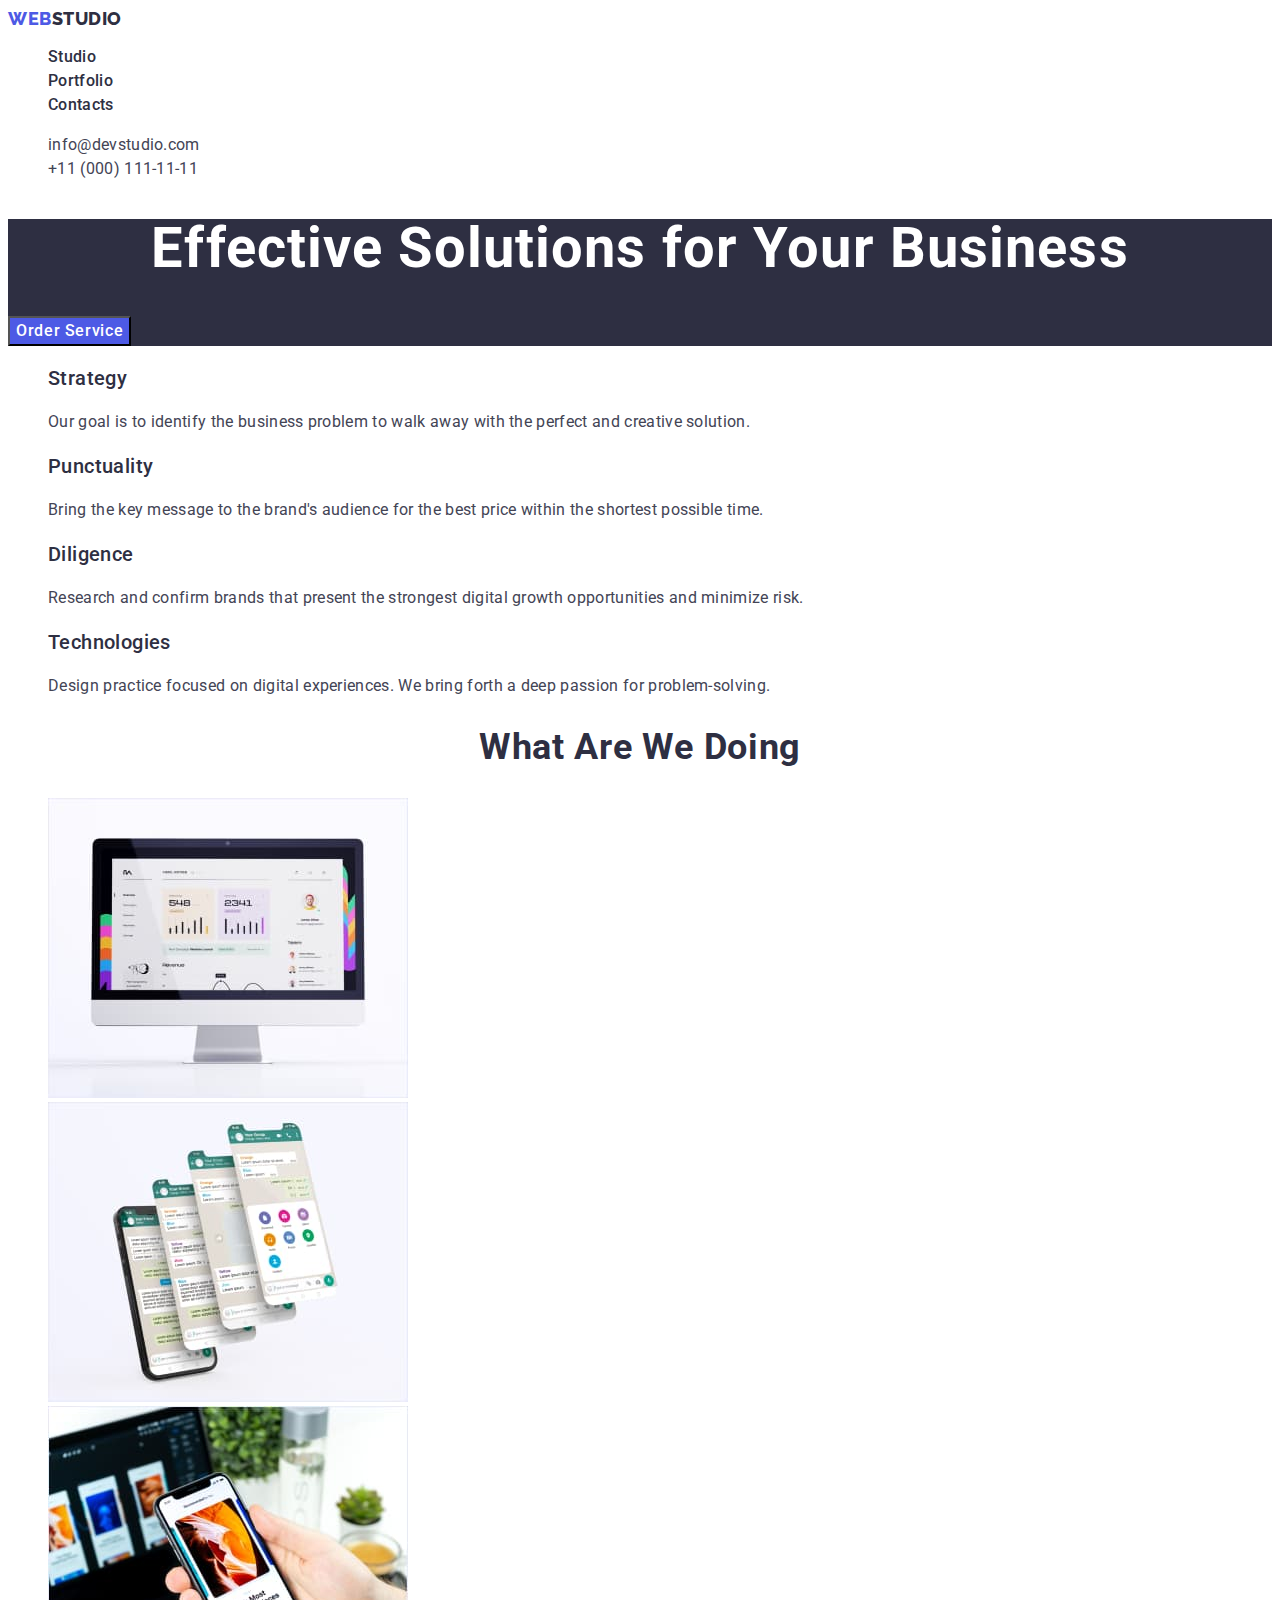
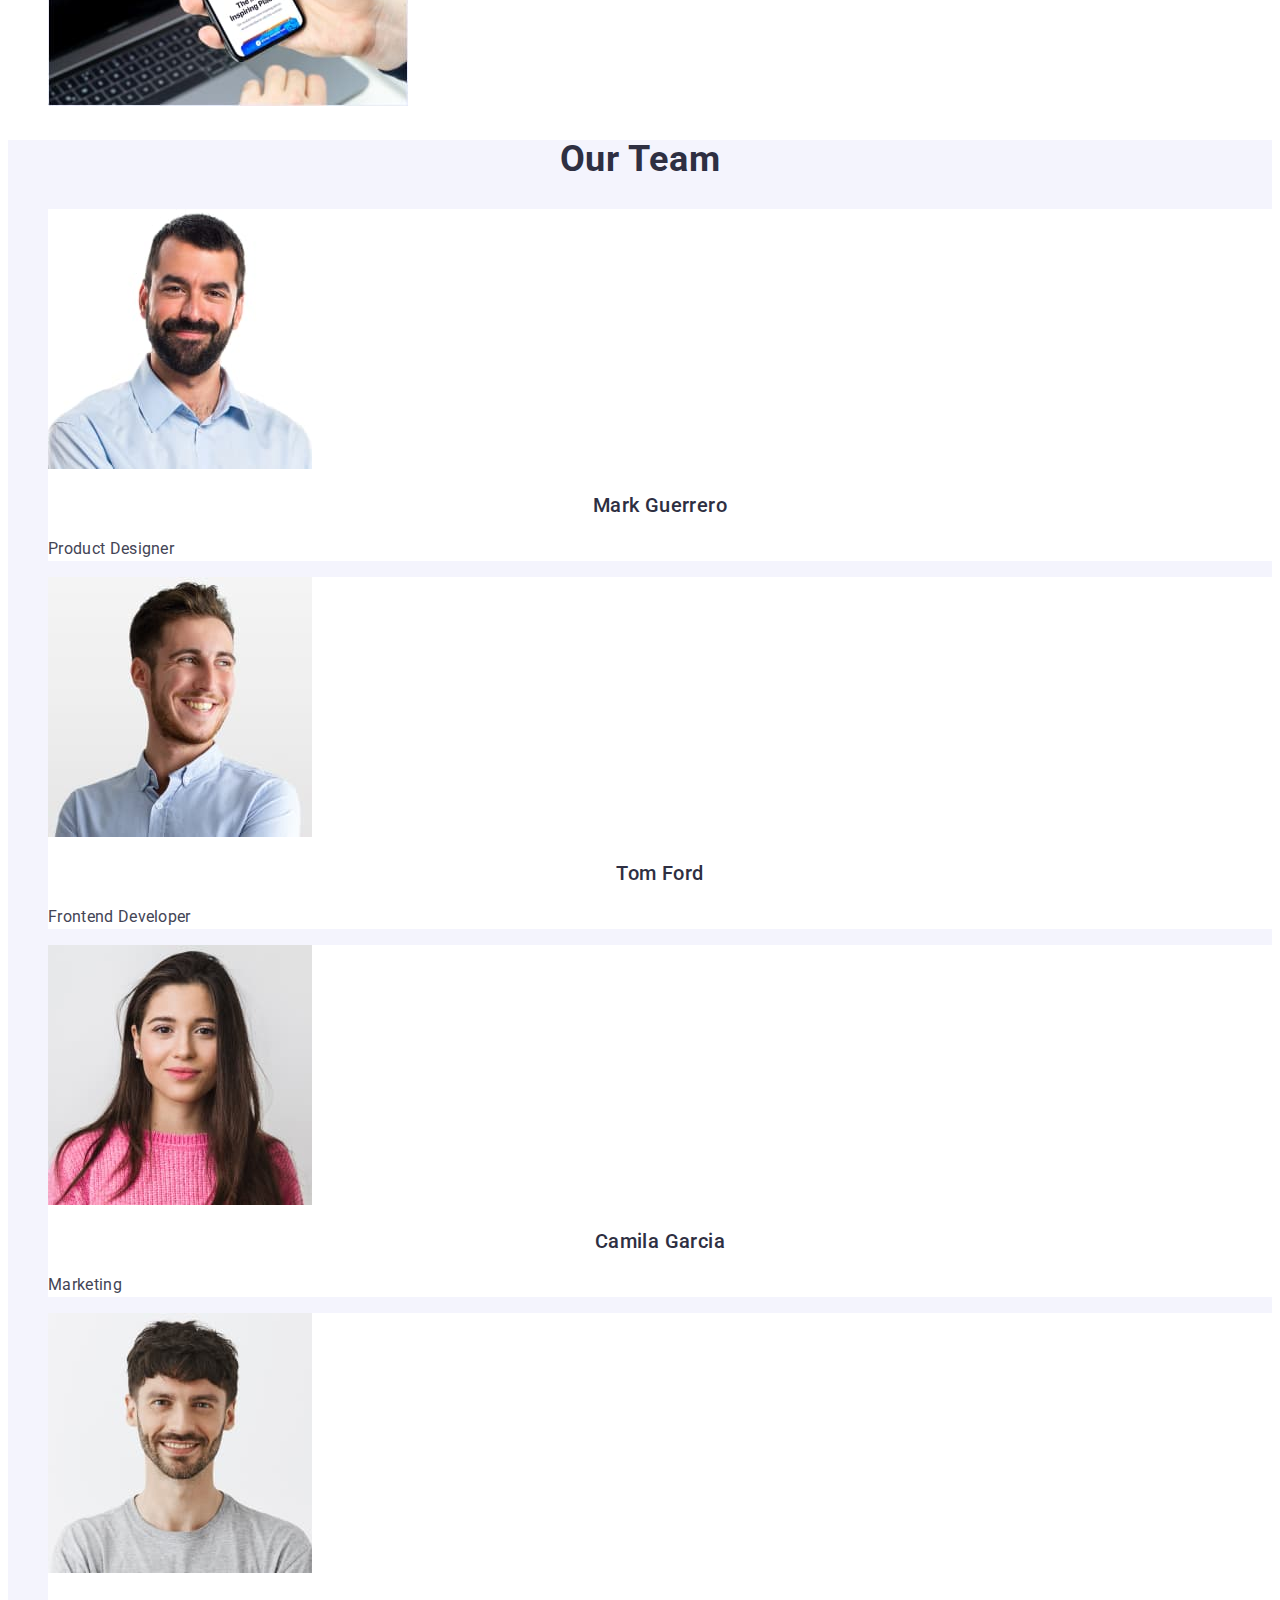
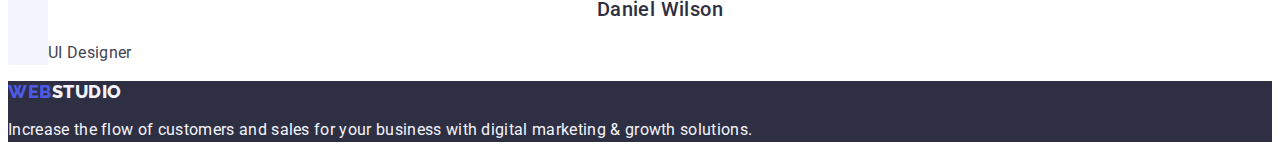
<file: index.html>
<!DOCTYPE html>
<html lang="en">
  <head>
    <meta charset="UTF-8" />
    <meta http-equiv="X-UA-Compatible" content="IE=edge" />
    <meta name="viewport" content="width=device-width, initial-scale=1.0" />
    <title>Web-Studio (version-3.0)</title>
    <link rel="preconnect" href="https://fonts.googleapis.com" />
    <link rel="preconnect" href="https://fonts.gstatic.com" crossorigin />
    <link
      href="https://fonts.googleapis.com/css2?family=Raleway:wght@800&family=Roboto:wght@400;500;700;900&display=swap"
      rel="stylesheet"
    />

    <link rel="stylesheet" href="./css/styles.css" />
  </head>
  <body>
    <header class="header">
      <nav class="header-navigation">
        <a href="./index.html" class="header-logo-web link">
          Web<span class="logo-studio">Studio</span>
        </a>
        <ul class="header-list list">
          <li>
            <a href="./index.html" class="header-link link"> Studio </a>
          </li>
          <li>
            <a href="./portfolio.html" class="header-link link"> Portfolio </a>
          </li>
          <li>
            <a href="" class="header-link link"> Contacts </a>
          </li>
        </ul>
      </nav>
      <address class="header-address">
        <ul class="list">
          <li>
            <a
              class="header-address-item link"
              href="mailto:info@devstudio.com"
            >
              info@devstudio.com
            </a>
          </li>
          <li>
            <a class="header-address-item link" href="tel:+110001111111">
              +11 (000) 111-11-11
            </a>
          </li>
        </ul>
      </address>
    </header>
    <main>
      <section class="hero-img">
        <h1 class="hero-text">Effective Solutions for Your Business</h1>
        <button type="button" class="order-btn">Order Service</button>
      </section>
      <section>
        <h2 hidden class="second-section-name">Features</h2>
        <ul class="list">
          <li>
            <h3 class="second-section-item-name">Strategy</h3>
            <p class="section-item-paragraph">
              Our goal is to identify the business problem to walk away with the
              perfect and creative solution.
            </p>
          </li>
          <li>
            <h3 class="second-section-item-name">Punctuality</h3>
            <p class="section-item-paragraph">
              Bring the key message to the brand's audience for the best price
              within the shortest possible time.
            </p>
          </li>
          <li>
            <h3 class="second-section-item-name">Diligence</h3>
            <p class="section-item-paragraph">
              Research and confirm brands that present the strongest digital
              growth opportunities and minimize risk.
            </p>
          </li>
          <li>
            <h3 class="second-section-item-name">Technologies</h3>
            <p class="section-item-paragraph">
              Design practice focused on digital experiences. We bring forth a
              deep passion for problem-solving.
            </p>
          </li>
        </ul>
      </section>
      <section>
        <h2 class="third-section-name">What are we doing</h2>
        <ul class="list">
          <li><img src="./images/pc.jpg" alt="PC-screen" width="360" /></li>
          <li>
            <img src="./images/phone-1.jpg" alt="phone-screen-1" width="360" />
          </li>
          <li>
            <img src="./images/phone-2.jpg" alt="phone-screen-2" width="360" />
          </li>
        </ul>
      </section>
      <section class="team-cards">
        <h2 class="fourth-section-name">Our Team</h2>
        <ul class="list">
          <li class="fourth-section-list-item">
            <img src="./images/card-1.jpg" alt="Mark Guerrero" width="264" />
            <h3 class="fourth-section-list-item-name">Mark Guerrero</h3>
            <p class="section-item-paragraph">Product Designer</p>
          </li>
          <li class="fourth-section-list-item">
            <img src="./images/card-2.jpg" alt="Tom Ford" width="264" />
            <h3 class="fourth-section-list-item-name">Tom Ford</h3>
            <p class="section-item-paragraph">Frontend Developer</p>
          </li>
          <li class="fourth-section-list-item">
            <img src="./images/card-3.jpg" alt="Camila Garcia" width="264" />
            <h3 class="fourth-section-list-item-name">Camila Garcia</h3>
            <p class="section-item-paragraph">Marketing</p>
          </li>
          <li class="fourth-section-list-item">
            <img src="./images/card-4.jpg" alt="Daniel Wilson" width="264" />
            <h3 class="fourth-section-list-item-name">Daniel Wilson</h3>
            <p class="section-item-paragraph">UI Designer</p>
          </li>
        </ul>
      </section>
    </main>
    <footer class="footer">
      <a href="./index.html" class="header-logo-web link">
        Web<span class="footer-studio">Studio</span>
      </a>
      <p class="footer-text">
        Increase the flow of customers and sales for your business with digital
        marketing & growth solutions.
      </p>
    </footer>
  </body>
</html>
</file>
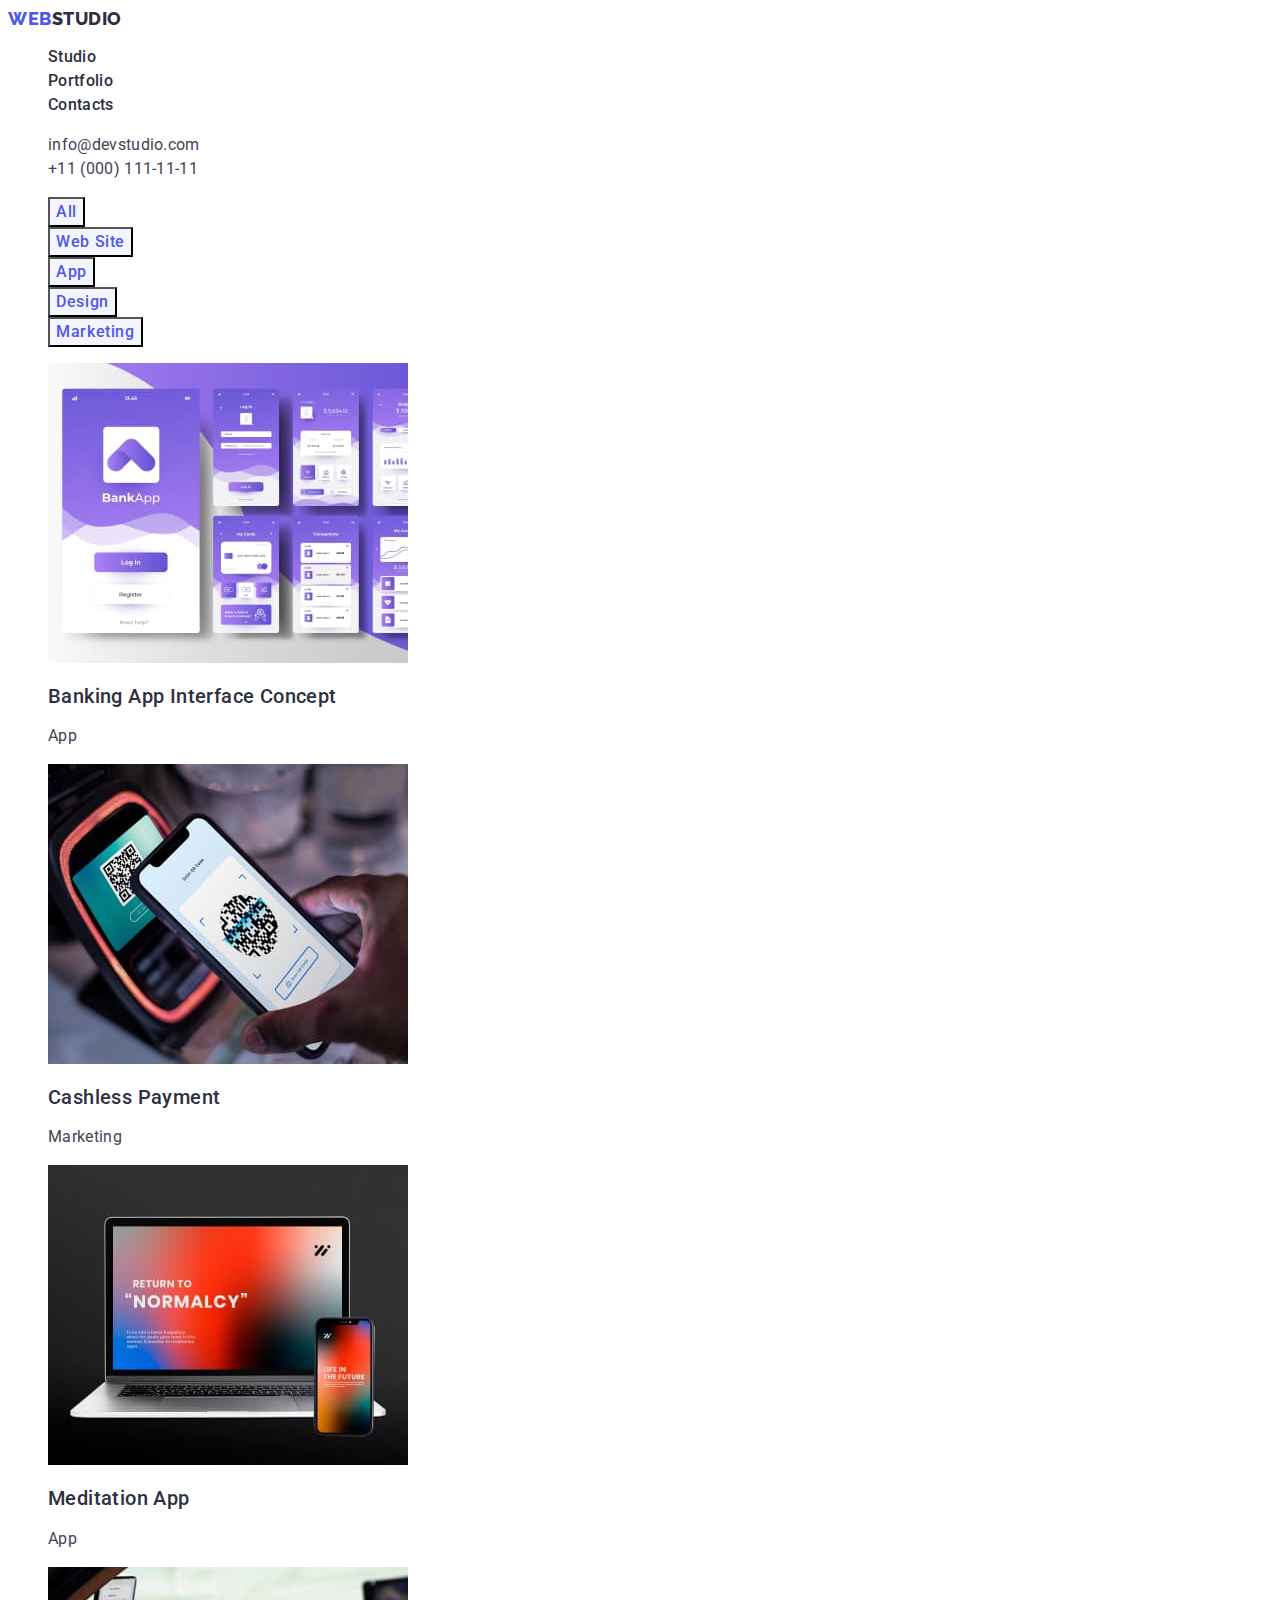
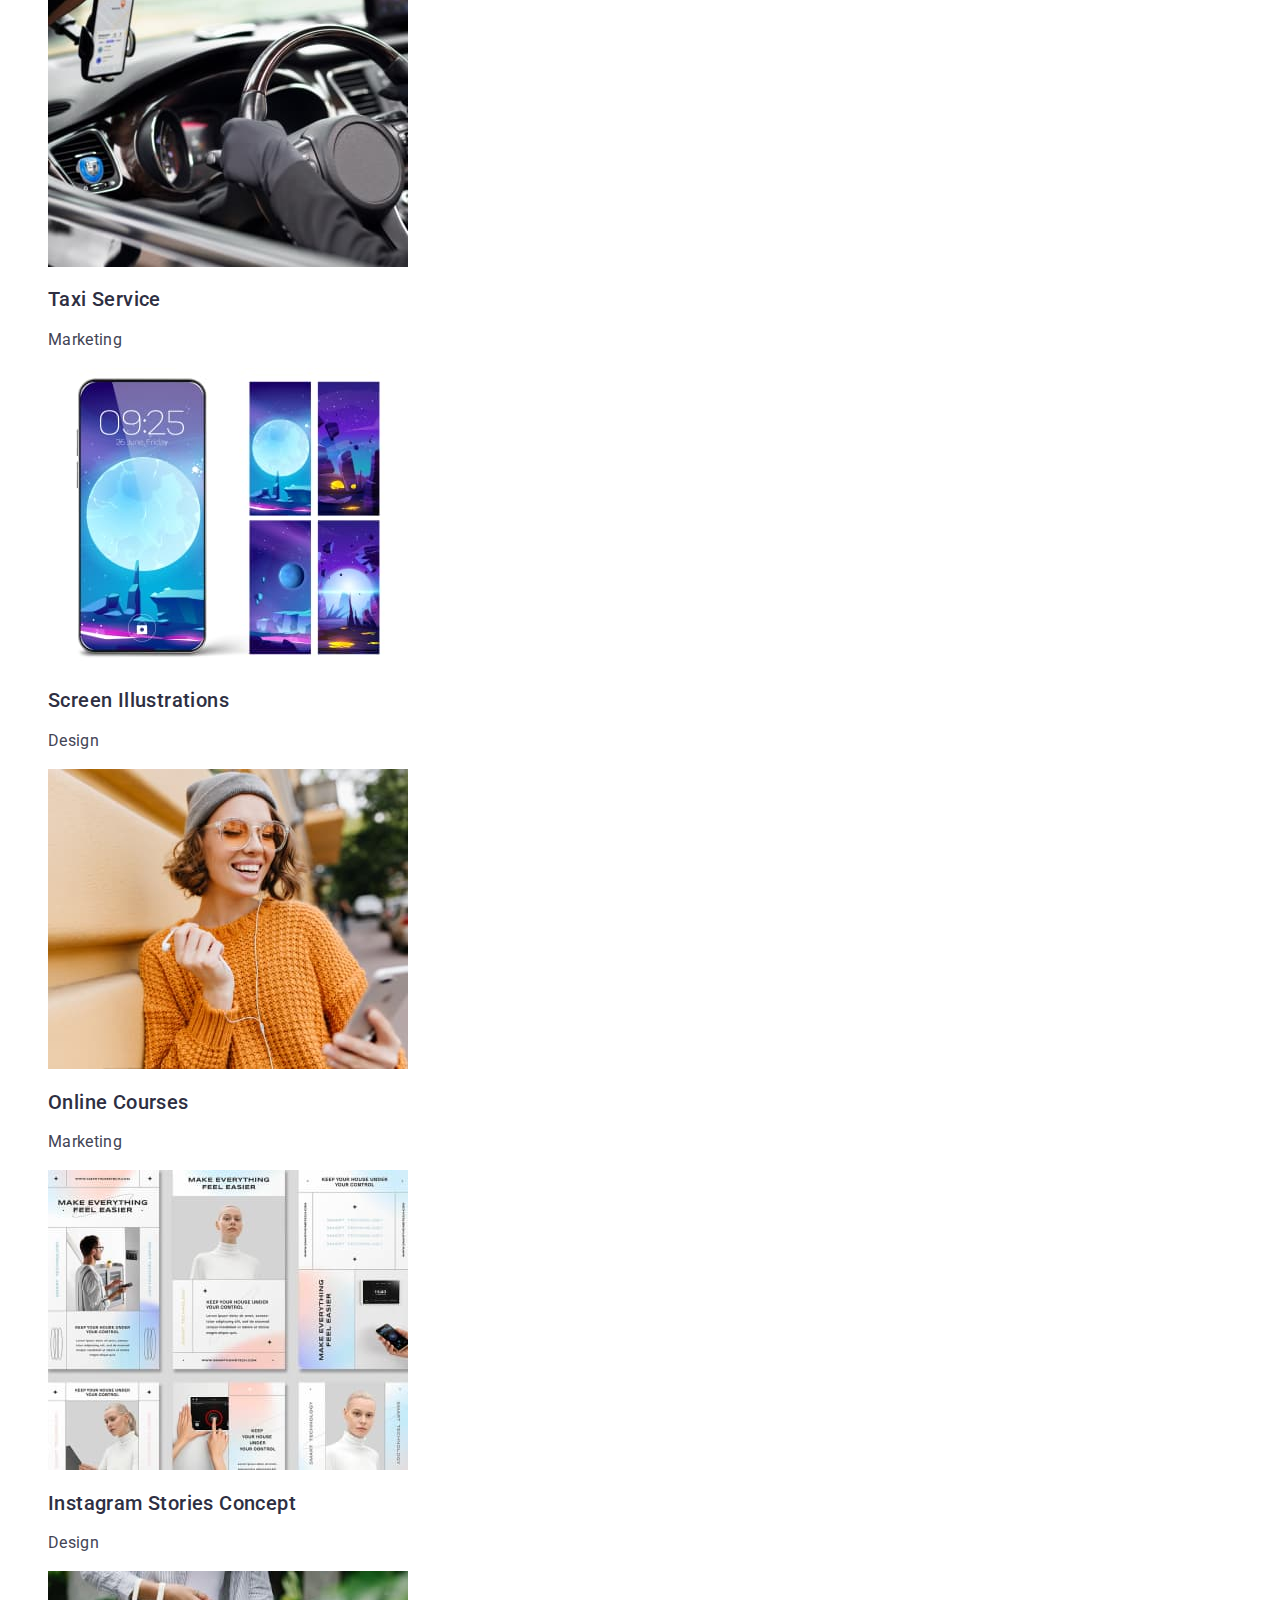
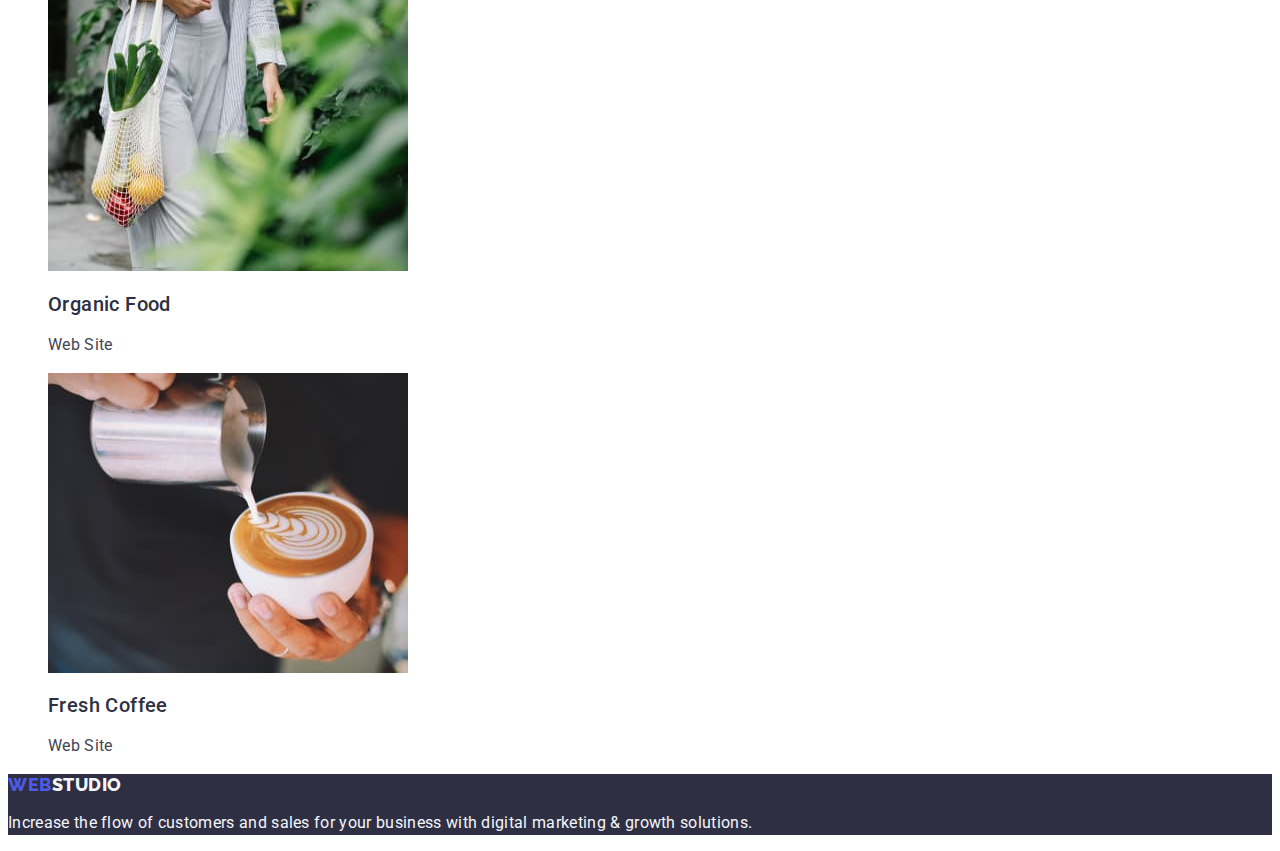
<file: portfolio.html>
<!DOCTYPE html>
<html lang="en">
  <head>
    <meta charset="UTF-8" />
    <meta http-equiv="X-UA-Compatible" content="IE=edge" />
    <meta name="viewport" content="width=device-width, initial-scale=1.0" />
    <title>Portfolio</title>
    <link rel="preconnect" href="https://fonts.googleapis.com" />
    <link rel="preconnect" href="https://fonts.gstatic.com" crossorigin />
    <link
      href="https://fonts.googleapis.com/css2?family=Raleway:wght@800&family=Roboto:wght@400;500;700;900&display=swap"
      rel="stylesheet"
    />
    <link rel="stylesheet" href="./css/styles.css" />
  </head>
  <body>
    <header class="header">
      <nav class="header-navigation">
        <a href="./index.html" class="header-logo-web link">
          Web<span class="logo-studio">Studio</span>
        </a>
        <ul class="header-list list">
          <li>
            <a href="./index.html" class="header-link link"> Studio </a>
          </li>
          <li>
            <a href="./portfolio.html" class="header-link link"> Portfolio </a>
          </li>
          <li>
            <a href="" class="header-link link"> Contacts </a>
          </li>
        </ul>
      </nav>
      <address class="header-address">
        <ul class="list">
          <li>
            <a
              class="header-address-item link"
              href="mailto:info@devstudio.com"
            >
              info@devstudio.com
            </a>
          </li>
          <li>
            <a class="header-address-item link" href="tel:+110001111111">
              +11 (000) 111-11-11
            </a>
          </li>
        </ul>
      </address>
    </header>
    <main>
      <section>
        <h1 hidden>Project Cards</h1>
        <ul class="list">
          <li><button type="button" class="filters">All</button></li>
          <li><button type="button" class="filters">Web Site</button></li>
          <li><button type="button" class="filters">App</button></li>
          <li><button type="button" class="filters">Design</button></li>
          <li><button type="button" class="filters">Marketing</button></li>
        </ul>
        <ul class="list">
          <li>
            <a href="" class="link"
              ><img
                src="./images/screenshots.jpg"
                alt="Banking-App-Interface-Concept"
                width="360"
              />
              <h2 class="project-cards-item-name">
                Banking App Interface Concept
              </h2>
              <p class="section-item-paragraph">App</p></a
            >
          </li>
          <li>
            <a href="" class="link"
              ><img src="./images/nfc.jpg" alt="NFC-using" width="360" />
              <h2 class="project-cards-item-name">Cashless Payment</h2>
              <p class="section-item-paragraph">Marketing</p></a
            >
          </li>
          <li>
            <a href="" class="link">
              <img
                src="./images/laptop-phone.jpg"
                alt="Laptop-and-phone-screens"
                width="360"
              />
              <h2 class="project-cards-item-name">Meditation App</h2>
              <p class="section-item-paragraph">App</p>
            </a>
          </li>
          <li>
            <a href="" class="link">
              <img src="./images/driver.jpg" alt="Taxi-Driver" width="360" />
              <h2 class="project-cards-item-name">Taxi Service</h2>
              <p class="section-item-paragraph">Marketing</p>
            </a>
          </li>
          <li>
            <a href="" class="link">
              <img
                src="./images/screen-illustrations.jpg"
                alt="Phone-screen"
                width="360"
              />
              <h2 class="project-cards-item-name">Screen Illustrations</h2>
              <p class="section-item-paragraph">Design</p>
            </a>
          </li>
          <li>
            <a href="" class="link">
              <img
                src="./images/girl-with-phone.jpg"
                alt="Girl-on-online-courses"
                width="360"
              />
              <h2 class="project-cards-item-name">Online Courses</h2>
              <p class="section-item-paragraph">Marketing</p>
            </a>
          </li>
          <li>
            <a href="" class="link">
              <img
                src="./images/instagram-stories.jpg"
                alt="Instagram-Stories"
                width="360"
              />
              <h2 class="project-cards-item-name">Instagram Stories Concept</h2>
              <p class="section-item-paragraph">Design</p>
            </a>
          </li>
          <li>
            <a href="" class="link">
              <img
                src="./images/organic-food.jpg"
                alt="Organic-Food"
                width="360"
              />
              <h2 class="project-cards-item-name">Organic Food</h2>
              <p class="section-item-paragraph">Web Site</p>
            </a>
          </li>
          <li>
            <a href="" class="link">
              <img src="./images/coffee.jpg" alt="Cup-of-Coffee" width="360" />
              <h2 class="project-cards-item-name">Fresh Coffee</h2>
              <p class="section-item-paragraph">Web Site</p>
            </a>
          </li>
        </ul>
      </section>
    </main>
    <footer class="footer">
      <a href="./index.html" class="header-logo-web link">
        Web<span class="footer-studio">Studio</span>
      </a>
      <p class="footer-text">
        Increase the flow of customers and sales for your business with digital
        marketing & growth solutions.
      </p>
    </footer>
  </body>
</html>
</file>
<file: css/styles.css>
body {
  font-family: "Roboto", sans-serif;
  color: var(--slate);
  background: var(--white);
}
:root {
  --iris: #4d5ae5;
  --ocean: #404bbf;
  --navy-blue: #2e2f42;
  --green: #31d0aa;
  --slate: #434455;
  --light-slate: #8e8f99;
  --cornflower: #e7e9fc;
  --cloud: #f4f4fd;
  --navy-blue-modal: #2e2f42;
  --grey: #2e2f42;
  --white: #ffffff;
  --dairy: #fcfcfc;
}
.header {
  background-color: var(--white);
}
.header-navigation {
}
.header-logo-web {
  font-family: "Raleway", sans-serif;
  font-weight: 800;
  font-size: 18px;
  line-height: 1.17;
  display: flex;
  align-items: center;
  letter-spacing: 0.03em;
  text-transform: uppercase;
  color: var(--iris);
}
.logo-studio {
  font-family:"Raleway", sans-serif
  font-weight: 800;
  font-size: 18px;
  line-height: 1.17;
  display: flex;
  align-items: center;
  letter-spacing: 0.03em;
  text-transform: uppercase;
  color: var(--navy-blue);
}
.header-list {
}

.list {
  list-style: none;
}

.link {
  text-decoration: none;
}
.header-item {
}
.header-link {
  font-weight: 500;
  font-size: 16px;
  line-height: 1.5;
  letter-spacing: 0.02em;
  color: var(--navy-blue);
  cursor: pointer;
}

.header-link:hover,
.header-link:focus {
  color: var(--ocean);
}

.header-address-item {
  font-style: normal;
  font-weight: 400;
  font-size: 16px;
  line-height: 1.5;
  letter-spacing: 0.02em;
  color: var(--slate);
}
.header-address-item:hover,
.header-address-item:focus {
  color: var(--ocean);
}

.header-address {
  font-style: normal;
}

.hero-img {
  background-color: var(--navy-blue);
}
.hero-text {
  font-weight: 700;
  font-size: 56px;
  line-height: 1.07;
  text-align: center;
  letter-spacing: 0.02em;
  color: var(--white);
}
.order-btn {
  font-family: inherit;
  font-weight: 500;
  font-size: 16px;
  line-height: 1.5;
  letter-spacing: 0.04em;
  background: var(--iris);
  color: var(--white);
  cursor: pointer;
}

.order-btn:hover,
.order-btn:focus {
  background-color: var(--ocean);
}

.second-section-name {
}

.second-section-item-name {
  font-weight: 500;
  font-size: 20px;
  line-height: 1.2;
  letter-spacing: 0.02em;
  color: var(--navy-blue);
}

.section-item-paragraph {
  font-weight: 400;
  font-size: 16px;
  line-height: 1.5;
  letter-spacing: 0.02em;
  color: var(--slate);
}

.third-section-name {
  font-weight: 700;
  font-size: 36px;
  line-height: 1.11;
  text-align: center;
  letter-spacing: 0.02em;
  text-transform: capitalize;
  color: var(--navy-blue);
}

.fourth-section-name {
  font-weight: 700;
  font-size: 36px;
  line-height: 1.11;
  text-align: center;
  letter-spacing: 0.02em;
  text-transform: capitalize;
  color: var(--navy-blue);
}

.fourth-section-list-item {
  background-color: var(--white);
}

.fourth-section-list-item-name {
  font-weight: 500;
  font-size: 20px;
  line-height: 1.2;
  text-align: center;
  letter-spacing: 0.02em;
  color: var(--navy-blue);
}

.filters {
  font-family: inherit;
  font-weight: 500;
  font-size: 16px;
  line-height: 1.5;
  display: flex;
  align-items: center;
  text-align: center;
  letter-spacing: 0.04em;
  color: var(--iris);
  background: var(--cornflower);
  background-color: var(--cloud);
  cursor: pointer;
}

.filters:hover,
.filters:focus {
  color: var(--white);
  background: var(--ocean);
}

.project-cards-item-name{
  font-weight: 500;
font-size: 20px;
line-height: 1.20;
letter-spacing: 0.02em;
color: var(--navy-blue);
}

.footer {
  background-color: var(--navy-blue);
}

.footer-studio {
  font-family:"Raleway", sans-serif
  font-weight: 800;
  font-size: 18px;
  line-height: 1.17;
  display: flex;
  align-items: center;
  letter-spacing: 0.03em;
  text-transform: uppercase;
  color: var(--cloud);
}
.footer-text {
  font-weight: 400;
  font-size: 16px;
  line-height: 1.5;
  letter-spacing: 0.02em;
  color: var(--cloud);
}

.team-cards {
  background: var(--cloud);
}
</file>
